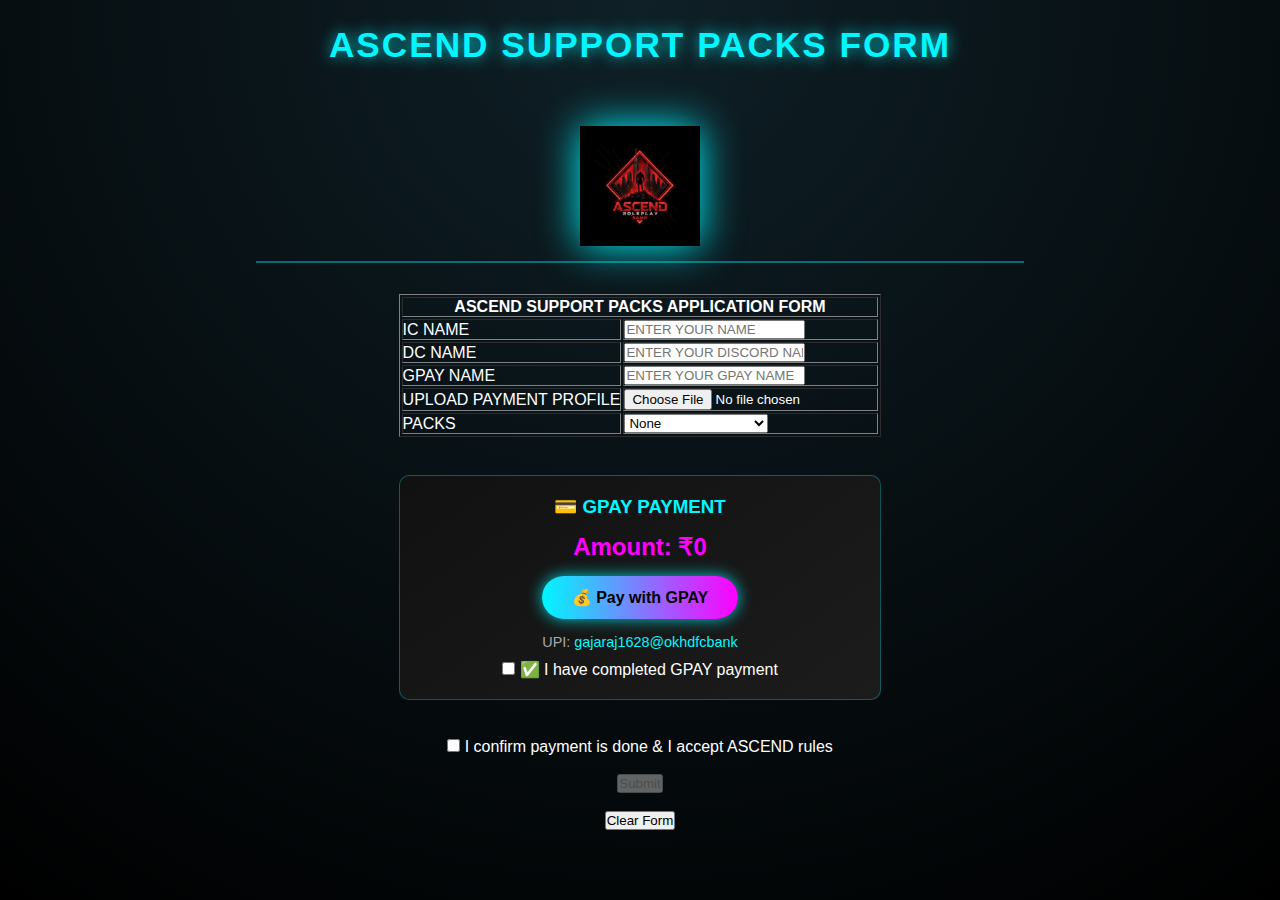
<file: form.html>
<!DOCTYPE html>
<html lang="en">
<head>
    <meta charset="UTF-8">
    <title>ASCEND Support Packs</title>
    <link rel="icon" href="image/ascend.gif" type="image/gif">
    <meta name="viewport" content="width=device-width, initial-scale=1.0">
    <link rel="stylesheet" href="stlye.css">
    <style>

    </style>
</head>

<body>

<h1 style="text-align:center;">ASCEND SUPPORT PACKS FORM</h1>

<div class="ytbox" style="padding-top:20px;">
    <img src="image/ascend.gif" alt="Ascend Logo" width="120">
    <hr>
</div>

<form id="Customer" enctype="multipart/form-data">
    <table border="1" align="center" cellpadding="10">
        <tr>
            <th colspan="2">ASCEND SUPPORT PACKS APPLICATION FORM</th>
        </tr>

        <tr>
            <td>IC NAME</td>
            <td><input type="text" name="pname" placeholder="ENTER YOUR NAME" required></td>
        </tr>

        <tr>
            <td>DC NAME</td>
            <td><input type="text" name="dname" placeholder="ENTER YOUR DISCORD NAME" required></td>
        </tr>

        <tr>
            <td>GPAY NAME</td>
            <td><input type="text" name="gpay_name" placeholder="ENTER YOUR GPAY NAME" required></td>
        </tr>

        <tr>
            <td>UPLOAD PAYMENT PROFILE</td>
            <td><input type="file" name="payment_proof"></td>
        </tr>

        <tr>
            <td>PACKS</td>
            <td>
                <select name="PACKS" required>
                    <option value="NONE">None</option>
                    <option value="SUPPORTER-PACK">SUPPORTER PACK</option>
                    <option value="VEHICLE-PACKS">VEHICLE PACK</option>
                    <option value="GANG-PACKS">GANG PACK</option>
                </select>
            </td>
        </tr>
    </table>

    <br>

    <div style="text-align:center; background: linear-gradient(145deg, #111, #1c1c1c); border: 1px solid rgba(0, 247, 255, 0.3); border-radius: 10px; padding: 20px; margin: 20px auto; max-width: 500px;">
        <h3 style="color: #00f7ff; margin-bottom: 15px;">💳 GPAY PAYMENT</h3>
        <div id="amountDisplay" style="font-size: 1.5rem; color: #ff00ff; margin-bottom: 15px; font-weight: bold;">Amount: ₹0</div>
        <button type="button" id="gpayBtn" onclick="openPaymentModal()" style="padding: 12px 30px; background: linear-gradient(90deg, #00f7ff, #ff00ff); color: #000; border: none; border-radius: 25px; font-weight: bold; cursor: pointer; font-size: 1rem; margin-bottom: 15px;">
            💰 Pay with GPAY
        </button>
        <p style="font-size: 0.9rem; color: #aaa; margin-bottom: 10px;">UPI: <span style="color: #00f7ff;">gajaraj1628@okhdfcbank</span></p>
        <label style="color: #fff;">
            <input type="checkbox" id="paymentConfirm">
            ✅ I have completed GPAY payment
        </label>
    </div>

    <!-- Payment Modal -->
    <div id="paymentModal" style="display:none; position:fixed; top:0; left:0; width:100%; height:100%; background:rgba(0,0,0,0.8); z-index:10000; align-items:center; justify-content:center;">
        <div style="background:#1a1a1a; border-radius:15px; padding:30px; max-width:450px; width:90%; border:2px solid #00f7ff; box-shadow:0 0 30px rgba(0,247,255,0.5);">
            <div style="text-align:center;">
                <h2 style="color:#00f7ff; margin-top:0;">🛒 ASCEND PAYMENT</h2>
                <p style="color:#aaa;">Secure UPI Payment</p>
                
                <div style="background:linear-gradient(145deg,#111,#1c1c1c); padding:20px; border-radius:10px; margin:20px 0; border:1px solid rgba(0,247,255,0.3);">
                    <p style="color:#aaa; font-size:0.9rem; margin:5px 0;">Total Amount</p>
                    <h1 style="color:#ff00ff; margin:10px 0; font-size:2.5rem;" id="modalAmount">₹0</h1>
                </div>
                
                <div style="background:#000; padding:15px; border-radius:10px; margin:20px 0; border:1px solid rgba(0,247,255,0.3);">
                    <p style="color:#aaa; font-size:0.85rem; margin-bottom:10px;">📱 UPI Payment Details</p>
                    <p style="color:#00f7ff; font-size:1rem; margin:5px 0; word-break:break-all;"><strong>gajaraj1628@okhdfcbank</strong></p>
                    <div id="qrCode" style="margin:15px auto; background:#fff; padding:10px; border-radius:5px; width:fit-content;"></div>
                </div>
                
                <p style="color:#fff; font-size:0.95rem; margin:15px 0;">✅ Open any UPI app and send ₹<span id="modalAmountNum">0</span></p>
                
                <button type="button" onclick="initiateGpayPayment()" style="width:100%; padding:12px; background:linear-gradient(90deg,#ffd700,#ff9900); color:#000; border:none; border-radius:25px; font-weight:bold; cursor:pointer; font-size:1rem; margin:15px 0;">
                    💳 Open UPI Payment
                </button>
                
                <button type="button" onclick="closePaymentModal()" style="width:100%; padding:10px; background:#333; color:#fff; border:1px solid #555; border-radius:25px; cursor:pointer;">
                    ✖ Close
                </button>
            </div>
        </div>
    </div>

    <br>

    <div style="text-align:center;">
        <label>
            <input type="checkbox" id="agree">
            I confirm payment is done & I accept ASCEND rules
        </label>
        <br><br>

        <input type="submit" id="submitBtn" value="Submit" disabled>
        <br><br>
        <input type="reset" value="Clear Form">
    </div>
</form>

<!-- LINK JS -->
<script src="form.js"></script>

</body>
</html>
</file>
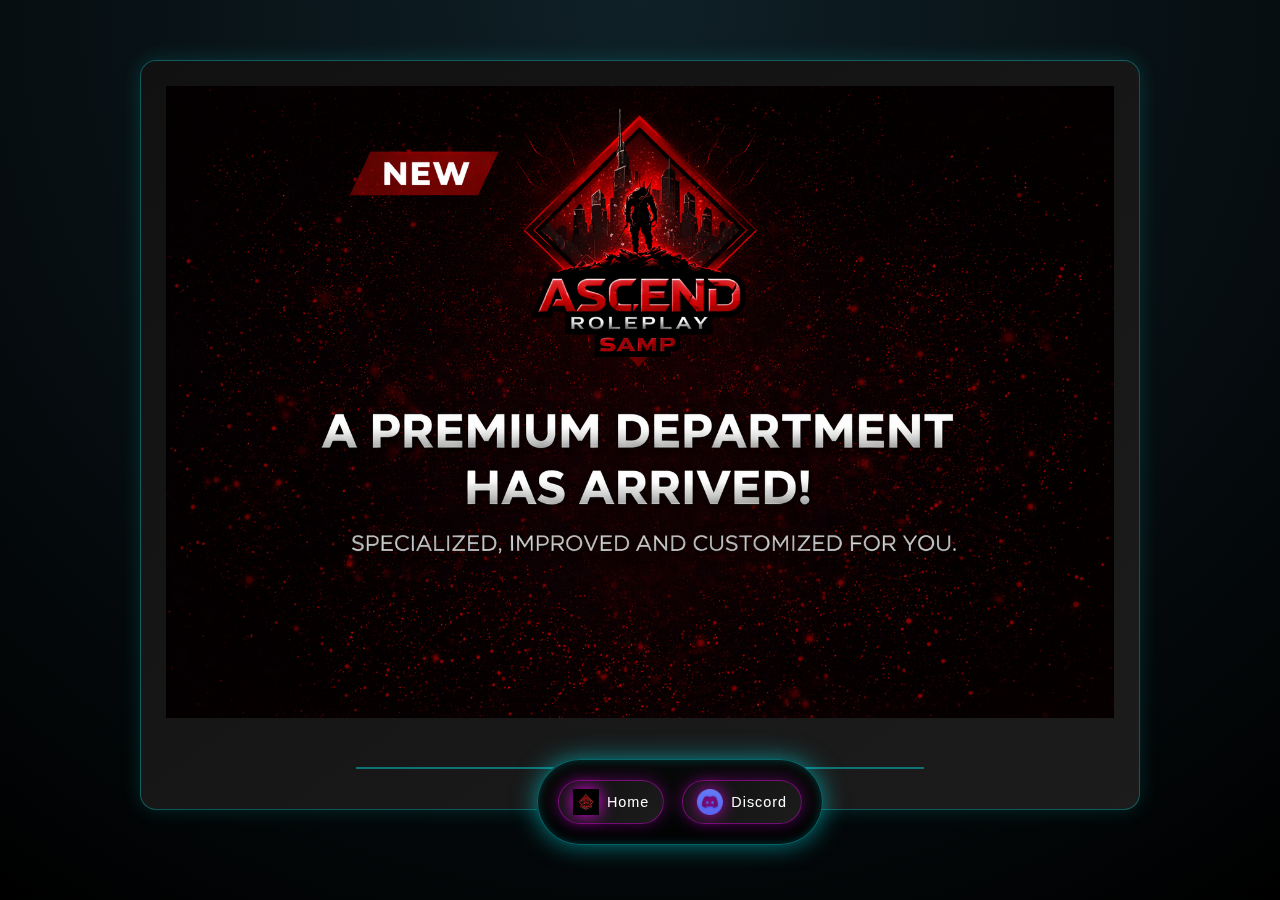
<file: suppack.html>
<!DOCTYPE html>
<html lang="en">
<head>
    <meta charset="UTF-8">
    <title>ASCEND Support Packs</title>
    <link rel="icon" href="image/ascend.gif" type="image/gif">
    <meta name="viewport" content="width=device-width, initial-scale=1.0">
    <link rel="stylesheet" href="stlye.css">
    <style>

                .container {
            display: grid;
            grid-template-columns: repeat(auto-fit, minmax(260px, 1fr));
            gap: 25px;
            width: 90%;
            max-width: 1000px;
            padding-top: 60px;
            padding-bottom: 40px;
        }

                .support-pack {
            background: linear-gradient(145deg, #111, #1c1c1c);
            border-radius: 16px;
            padding: 25px;
            text-align: center;
            border: 1px solid rgba(0, 247, 255, 0.3);
            box-shadow: 0 0 20px rgba(0, 247, 255, 0.15);
            transition: transform 0.3s ease, box-shadow 0.3s ease;
        }

                .support-pack:hover {
            transform: translateY(-8px) scale(1.02);
            box-shadow: 0 0 35px rgba(0, 247, 255, 0.6);
        }

        .support-pack h2 {
            color: #ff00ff;
            margin-bottom: 12px;
            text-shadow: 0 0 10px rgba(255, 0, 255, 0.7);
        }

        .support-pack p {
            font-size: 0.95rem;
            opacity: 0.85;
            margin-bottom: 20px;
        }
        </style>
</head>
<body>
<div class="container">
        <div class="support-pack">
            <img src="image/supportinv.png" alt="Support-Packs Icon" style="width: 100%; max-width: 1000px; margin-bottom: 30px;">
            <hr>
        </div>
</div>

<div class="bottom-social-bar">

    <a href="index.html" target="_blank" class="social-btn">
        <img src="image/ascend.gif" alt="Home">
        <span>Home</span>
    </a>

    <a href="https://discord.gg/w44mwak5" target="_blank" class="social-btn">
        <img src="image/discord.png" alt="Discord">
        <span>Discord</span>
    </a>


         </div>

<script src="form.js"></script>
         <script>
function buySupport(pack, price) {
    window.location.href =
        "form.html?pack=" + encodeURIComponent(pack) +
        "&price=" + encodeURIComponent(price);
}
</script>
</body>
</html>
</file>
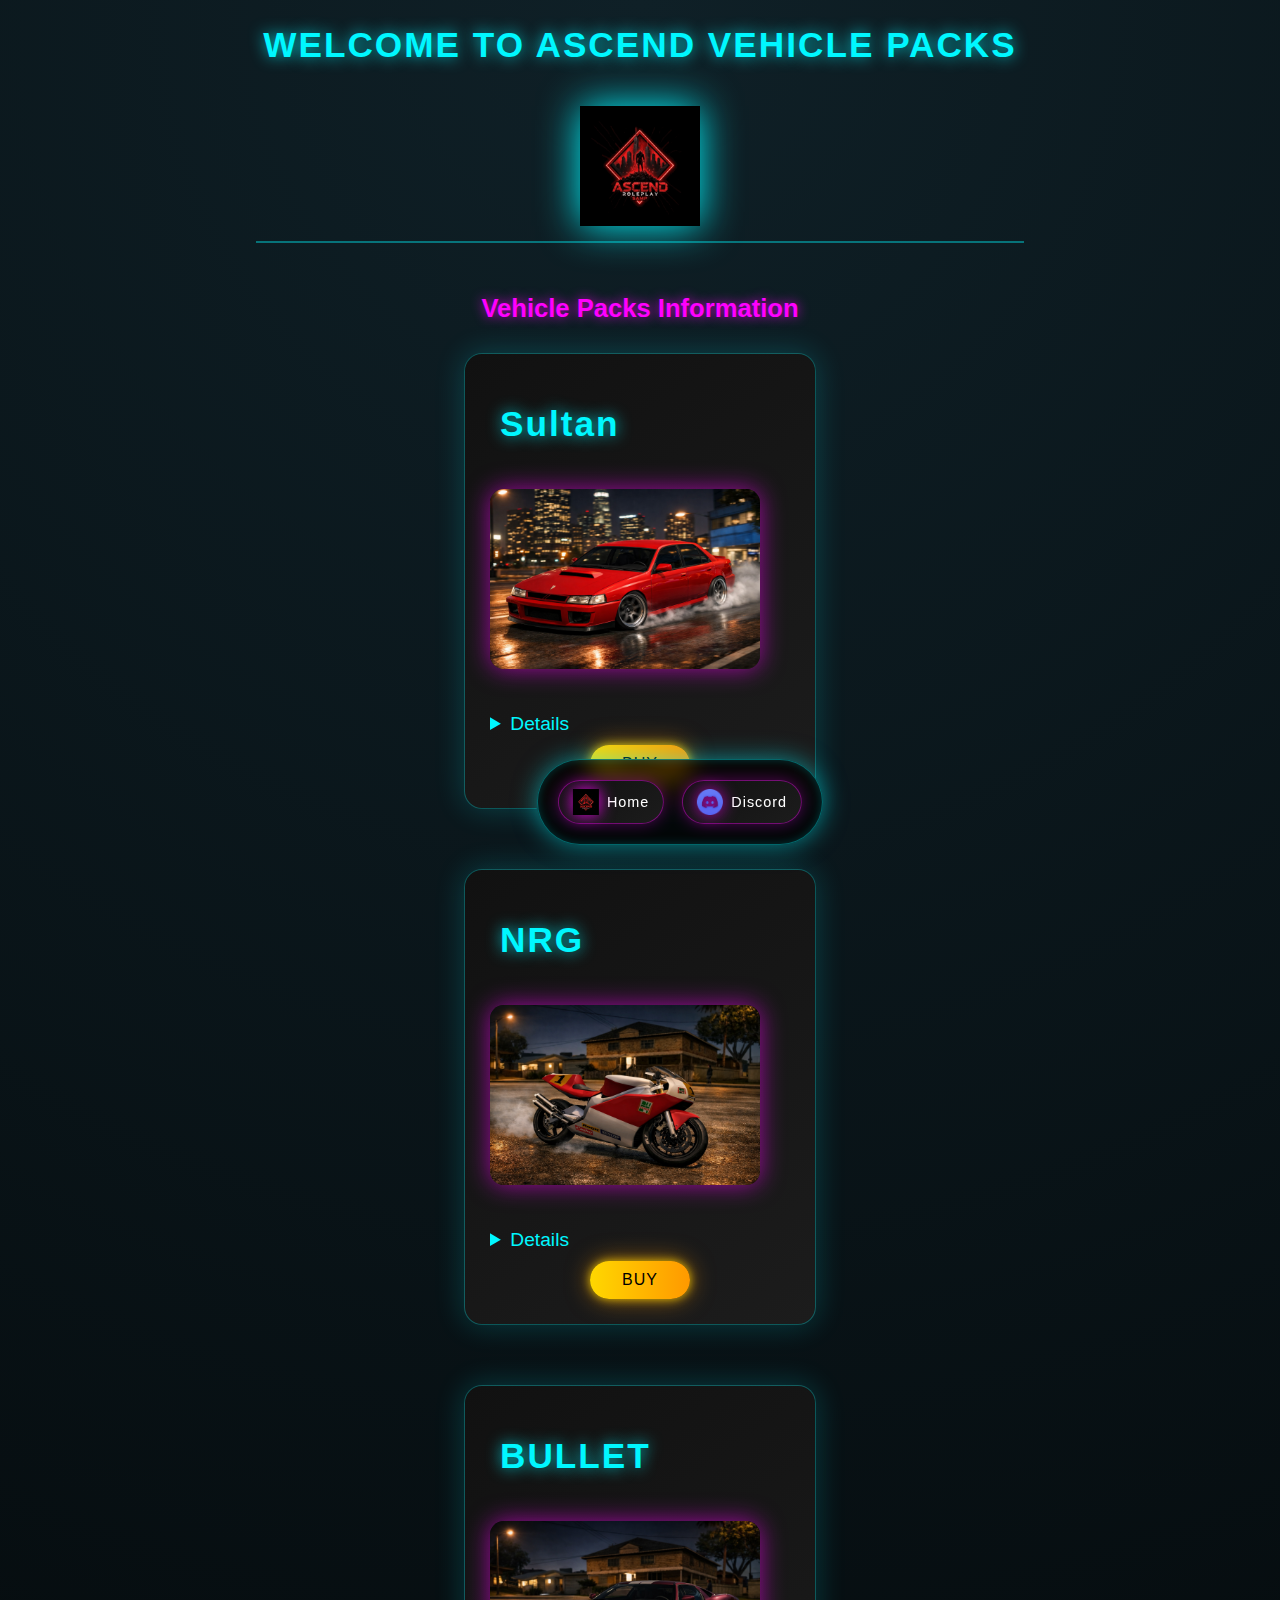
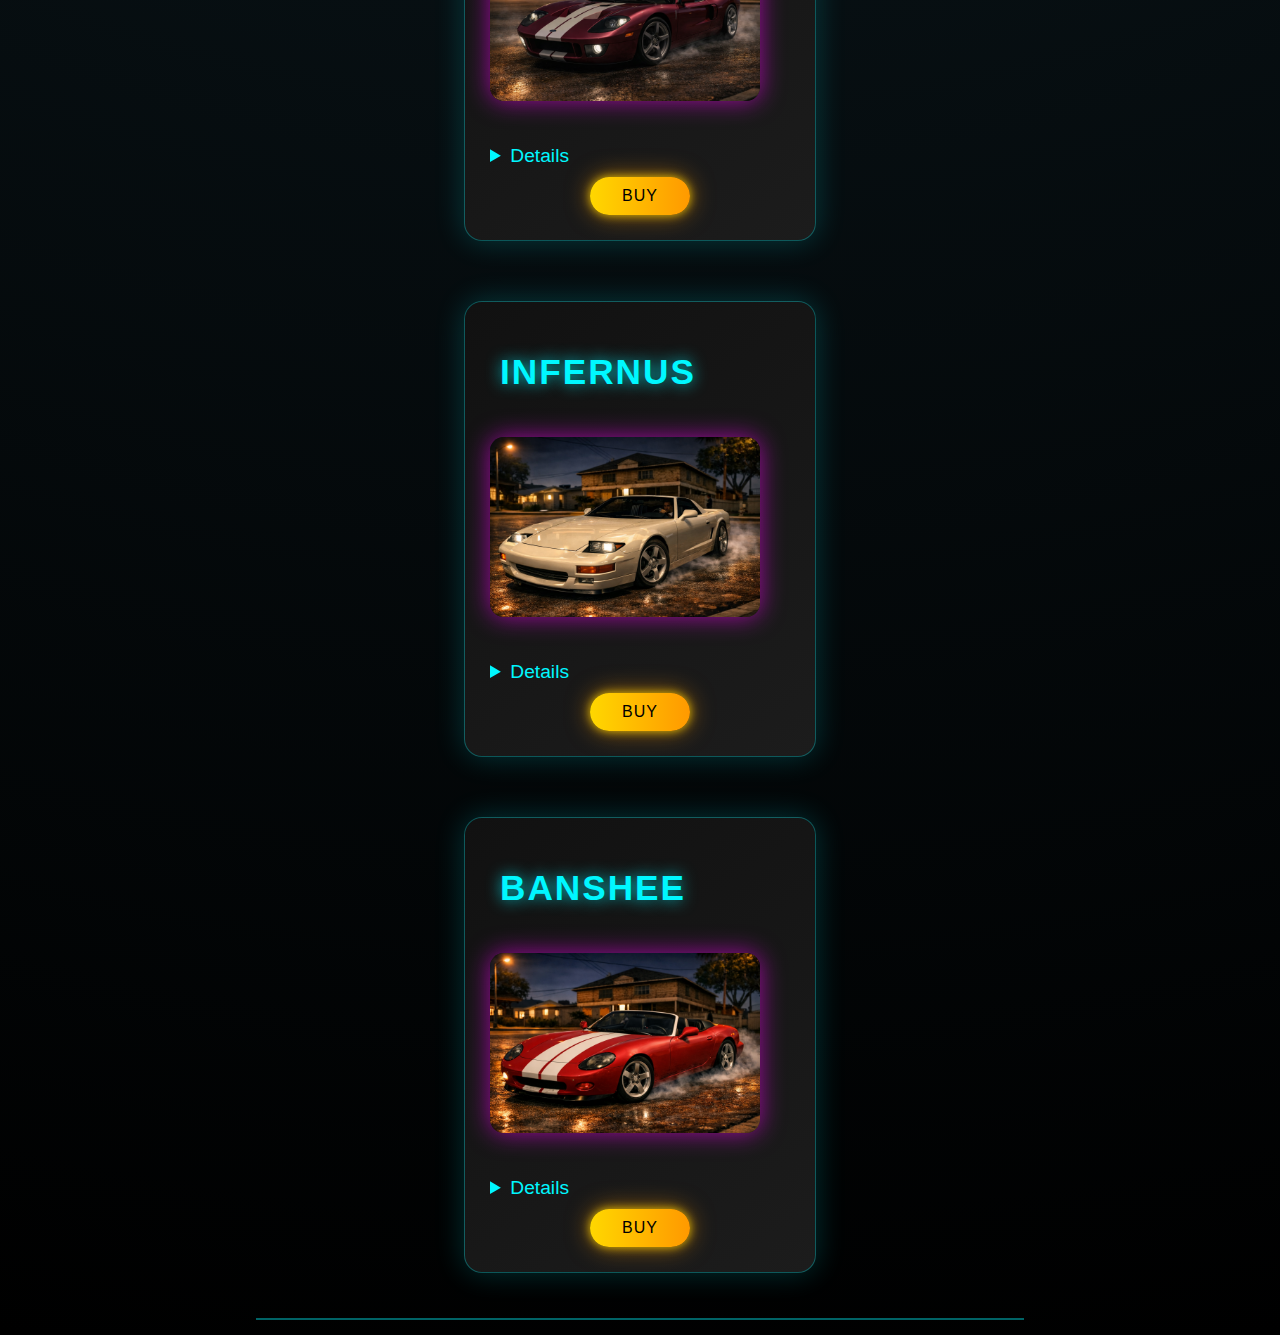
<file: vehpack.html>
<!DOCTYPE html>
<html lang="en">

<head>
    <meta charset="UTF-8">
    <title>ASCEND Vehicle Packs</title>
    <link rel="icon" href="image/ascend.gif" type="image/gif">
    <meta name="viewport" content="width=device-width, initial-scale=1.0">
    <link rel="stylesheet" href="stlye.css">
</head>

<body>

<h1>WELCOME TO ASCEND VEHICLE PACKS</h1>

<div class="ytbox">
    <img src="image/ascend.gif" alt="Ascend Logo">
    <hr>
</div>

<h2>Vehicle Packs Information</h2>

<!-- SULTAN -->
<div class="vehicle-card">
    <h1>Sultan</h1>
    <img src="image/sultan.png" alt="Sultan">

    <details>
        <summary>Details</summary>
        <p>This vehicle is part of the premium vehicle packs.</p>
        <ul>
            <li><strong>Vehicle Class:</strong> Sedans, Tuners, Cars</li>
            <li><strong>Amount:</strong> $50</li>
            <li><strong>Top Speed:</strong> 124.27 mph (200 km/h)</li>
            <li><strong>Gears:</strong> 5</li>
        </ul>
    </details>

    <div class="BUY">
        <button type="button" onclick="buyVehicle('Sultan','50')">BUY</button>
    </div>
</div>

<!-- NRG -->
<div class="vehicle-card">
    <h1>NRG</h1>
    <img src="image/nrg.png" alt="NRG">

    <details>
        <summary>Details</summary>
        <ul>
            <li><strong>Vehicle Class:</strong> Motorcycles</li>
            <li><strong>Amount:</strong> $40</li>
            <li><strong>Top Speed:</strong> 118.06 mph (190 km/h)</li>
            <li><strong>Gears:</strong> 5</li>
        </ul>
    </details>

    <div class="BUY">
        <button type="button" onclick="buyVehicle('NRG','40')">BUY</button>
    </div>
</div>

<!-- BULLET -->
<div class="vehicle-card">
    <h1>BULLET</h1>
    <img src="image/bullet.png" alt="Bullet">

    <details>
        <summary>Details</summary>
        <ul>
            <li><strong>Vehicle Class:</strong> Sports</li>
            <li><strong>Amount:</strong> $65</li>
            <li><strong>Top Speed:</strong> 142.92 mph (230 km/h)</li>
            <li><strong>Gears:</strong> 5</li>
        </ul>
    </details>

    <div class="BUY">
        <button type="button" onclick="buyVehicle('BULLET','65')">BUY</button>
    </div>
</div>

<!-- INFERNUS -->
<div class="vehicle-card">
    <h1>INFERNUS</h1>
    <img src="image/infernus.png" alt="Infernus">

    <details>
        <summary>Details</summary>
        <ul>
            <li><strong>Vehicle Class:</strong> Sports</li>
            <li><strong>Amount:</strong> $70</li>
            <li><strong>Top Speed:</strong> 142.92 mph (240 km/h)</li>
            <li><strong>Gears:</strong> 5</li>
        </ul>
    </details>

    <div class="BUY">
        <button type="button" onclick="buyVehicle('INFERNUS','70')">BUY</button>
    </div>
</div>

<!-- BANSHEE -->
<div class="vehicle-card">
    <h1>BANSHEE</h1>
    <img src="image/banshee.png" alt="Banshee">

    <details>
        <summary>Details</summary>
        <ul>
            <li><strong>Vehicle Class:</strong> Sports</li>
            <li><strong>Amount:</strong> $65</li>
            <li><strong>Top Speed:</strong> 124.27 mph (200 km/h)</li>
            <li><strong>Gears:</strong> 5</li>
        </ul>
    </details>

    <div class="BUY">
        <button type="button" onclick="buyVehicle('BANSHEE','65')">BUY</button>
    </div>
</div>

<hr>

<div class="bottom-social-bar">
    <a href="index.html" class="social-btn">
        <img src="image/ascend.gif" alt="Home">
        <span>Home</span>
    </a>

    <a href="https://discord.gg/w44mwak5" target="_blank" class="social-btn">
        <img src="image/discord.png" alt="Discord">
        <span>Discord</span>
    </a>
</div>

<!-- ✅ WORKING SCRIPT -->
<script>
function buyVehicle(name, price) {
    const url = "form.html?vehicle=" + 
                encodeURIComponent(name) + 
                "&price=" + 
                encodeURIComponent(price);

    window.location.href = url;
}
</script>

</body>
</html>
</file>
<file: stlye.css>
/* Reset */
        * {
            margin: 0;
            padding: 0;
            box-sizing: border-box;
            font-family: 'Segoe UI', Tahoma, sans-serif;
        }

        body {
            min-height: 100vh;
            background: radial-gradient(circle at top, #0f2027, #000);
            color: #fff;
            display: flex;
            flex-direction: column;
            align-items: center;
        }

        
            h1 {
            margin: 25px 10px;
            font-size: 2.2rem;
            letter-spacing: 2px;
            color: #00f7ff;
            text-shadow: 0 0 15px rgba(0, 247, 255, 0.8);
        }

        h2 {
            margin-top: 20px;
            font-size: 1.6rem;
            color: #ff00ff;
            text-shadow: 0 0 12px rgba(255, 0, 255, 0.8);
        }

        .ytbox img {
            width: 120px;
            filter: drop-shadow(0 0 20px #00f7ff);
        }

        hr {
            width: 60%;
            margin: 15px auto;
            border: 1px solid rgba(0, 247, 255, 0.4);
        }

        .vehicle-card {
            max-width: 800px;
            margin: 30px auto;
            padding: 25px;
            background: linear-gradient(145deg, #111, #1c1c1c);
            border-radius: 18px;
            border: 1px solid rgba(0, 247, 255, 0.3);
            box-shadow: 0 0 30px rgba(0, 247, 255, 0.2);
        }

        .vehicle-card img {
            width: 300px;
            max-width: 90%;
            margin: 20px 0;
            border-radius: 14px;
            box-shadow: 0 0 25px rgba(255, 0, 255, 0.6);
            transition: transform 0.3s ease;
        }

        .vehicle-card img:hover {
            transform: scale(1.05);
        }

.BUY {
    text-align: center;
}

.BUY button {
    padding: 10px 32px;

    letter-spacing: 1px;
        font-size: 1rem;
    font-weight: 500;
    width: 100px;
    border-radius: 30px;
    border: none;
    cursor: pointer;

    background: linear-gradient(90deg, #ffd700, #ff9900);
    color: #000;

    box-shadow:
        0 0 10px rgba(255, 215, 0, 0.8),
        0 0 25px rgba(255, 153, 0, 0.6);

    transition: all 0.3s ease;
}

/* Hover */
.BUY button:hover {
    transform: scale(1.08);
    box-shadow:
        0 0 20px rgba(255, 215, 0, 1),
        0 0 40px rgba(255, 153, 0, 0.9);
}



        details {
            margin-top: 20px;
            
        }

        summary {
            cursor: pointer;
            font-size: 1.2rem;
            color: #00f7ff;
            margin-bottom: 10px;
        }

        details p {
            margin: 10px 0;
            opacity: 0.9;
        }

        ul {
            list-style: none;
            padding-left: 0;
            line-height: 1.7;
            font-size: 0.95rem;
        }

        ul li::before {
            content: "🚗 ";
        }

        @media (max-width: 600px) {
            h1 {
                font-size: 1.7rem;
            }
        }

                .container {
            display: grid;
            grid-template-columns: repeat(auto-fit, minmax(260px, 1fr));
            gap: 25px;
            width: 90%;
            max-width: 1000px;
            padding-bottom: 40px;
        }

        .support-pack {
            background: linear-gradient(145deg, #111, #1c1c1c);
            border-radius: 16px;
            padding: 25px;
            text-align: center;
            border: 1px solid rgba(0, 247, 255, 0.3);
            box-shadow: 0 0 20px rgba(0, 247, 255, 0.15);
            transition: transform 0.3s ease, box-shadow 0.3s ease;
        }

        .support-pack:hover {
            transform: translateY(-8px) scale(1.02);
            box-shadow: 0 0 35px rgba(0, 247, 255, 0.6);
        }

        .support-pack h2 {
            color: #ff00ff;
            margin-bottom: 12px;
            text-shadow: 0 0 10px rgba(255, 0, 255, 0.7);
        }

        .support-pack p {
            font-size: 0.95rem;
            opacity: 0.85;
            margin-bottom: 20px;
        }

        button {
            padding: 10px 22px;
            font-size: 0.95rem;
            border-radius: 30px;
            border: none;
            cursor: pointer;
            color: #000;
            background: linear-gradient(90deg, #00f7ff, #ff00ff);
            box-shadow: 0 0 15px rgba(0, 247, 255, 0.8);
            transition: all 0.3s ease;
        }

        button:hover {
            transform: scale(1.08);
            box-shadow: 0 0 25px rgba(255, 0, 255, 0.9);
        }

        
.contact {
    display: grid;
    grid-template-columns: repeat(auto-fit, minmax(260px, 1fr));
    gap: 25px;

    width: 100%;
    max-width: 1000px;
    margin: 40px ;
    padding: 25px;

    background: linear-gradient(145deg, #111, #1c1c1c);
    border-radius: 18px;

    border: 1px solid rgba(0, 247, 255, 0.3);
    box-shadow:
        0 0 25px rgba(0, 247, 255, 0.2),
        inset 0 0 15px rgba(0, 247, 255, 0.1);

    transition: all 0.3s ease;
}

/* Optional hover glow */
.contact:hover {
    box-shadow:
        0 0 40px rgba(0, 247, 255, 0.6),
        inset 0 0 20px rgba(0, 247, 255, 0.2);
}



.bottom-social-bar {
    position: fixed;
    bottom: 15px;
    left: 50%;
    transform: translateX(-50%);

    display: flex;
    gap: 18px;
    padding: 20px 20px;
    margin: 40px;
    background: rgba(0, 0, 0, 0.75);
    backdrop-filter: blur(10px);

    border-radius: 50px;
    border: 1px solid rgba(0, 247, 255, 0.4);

    box-shadow:
        0 0 25px rgba(0, 247, 255, 0.5),
        inset 0 0 10px rgba(0, 247, 255, 0.2);

    z-index: 9999;
}

.social-btn {
    display: flex;
    align-items: center;
    gap: 8px;

    padding: 8px 14px;
    border-radius: 30px;

    text-decoration: none;
    color: #fff;
    font-size: 0.9rem;
    letter-spacing: 1px;

    background: linear-gradient(145deg, #111, #1c1c1c);
    border: 1px solid rgba(255, 0, 255, 0.4);

    box-shadow: 0 0 15px rgba(255, 0, 255, 0.3);

    transition: all 0.3s ease;
}

.social-btn img {
    width: 26px;
    height: 26px;
    object-fit: contain;
    filter: drop-shadow(0 0 8px rgba(255, 0, 255, 0.9));
}

.social-btn:hover {
    transform: translateY(-4px) scale(1.05);
    box-shadow: 0 0 30px rgba(255, 0, 255, 0.9);
}

/* Mobile tweak */
@media (max-width: 500px) {
    .social-btn span {
        display: none;
    }
}
        .ytbox {
            margin: 1rem auto !important;
            width: 100% !important;
            display: flex !important;
            justify-content: center !important;
            align-items: center !important;
            flex-direction: column !important;
        }
        .ytbox img {
            margin: 0 auto !important;
            display: block !important;
        }
        .ytbox hr {
            margin: 15px auto !important;
            width: 60% !important;
        }

        .qr-container {
            display: flex !important;
            justify-content: center !important;
            align-items: center !important;
            width: 100% !important;
            margin: 20px 0 !important;
        }

        .qr-container img {
            display: block !important;
            margin: 0 auto !important;
        }
</file>
